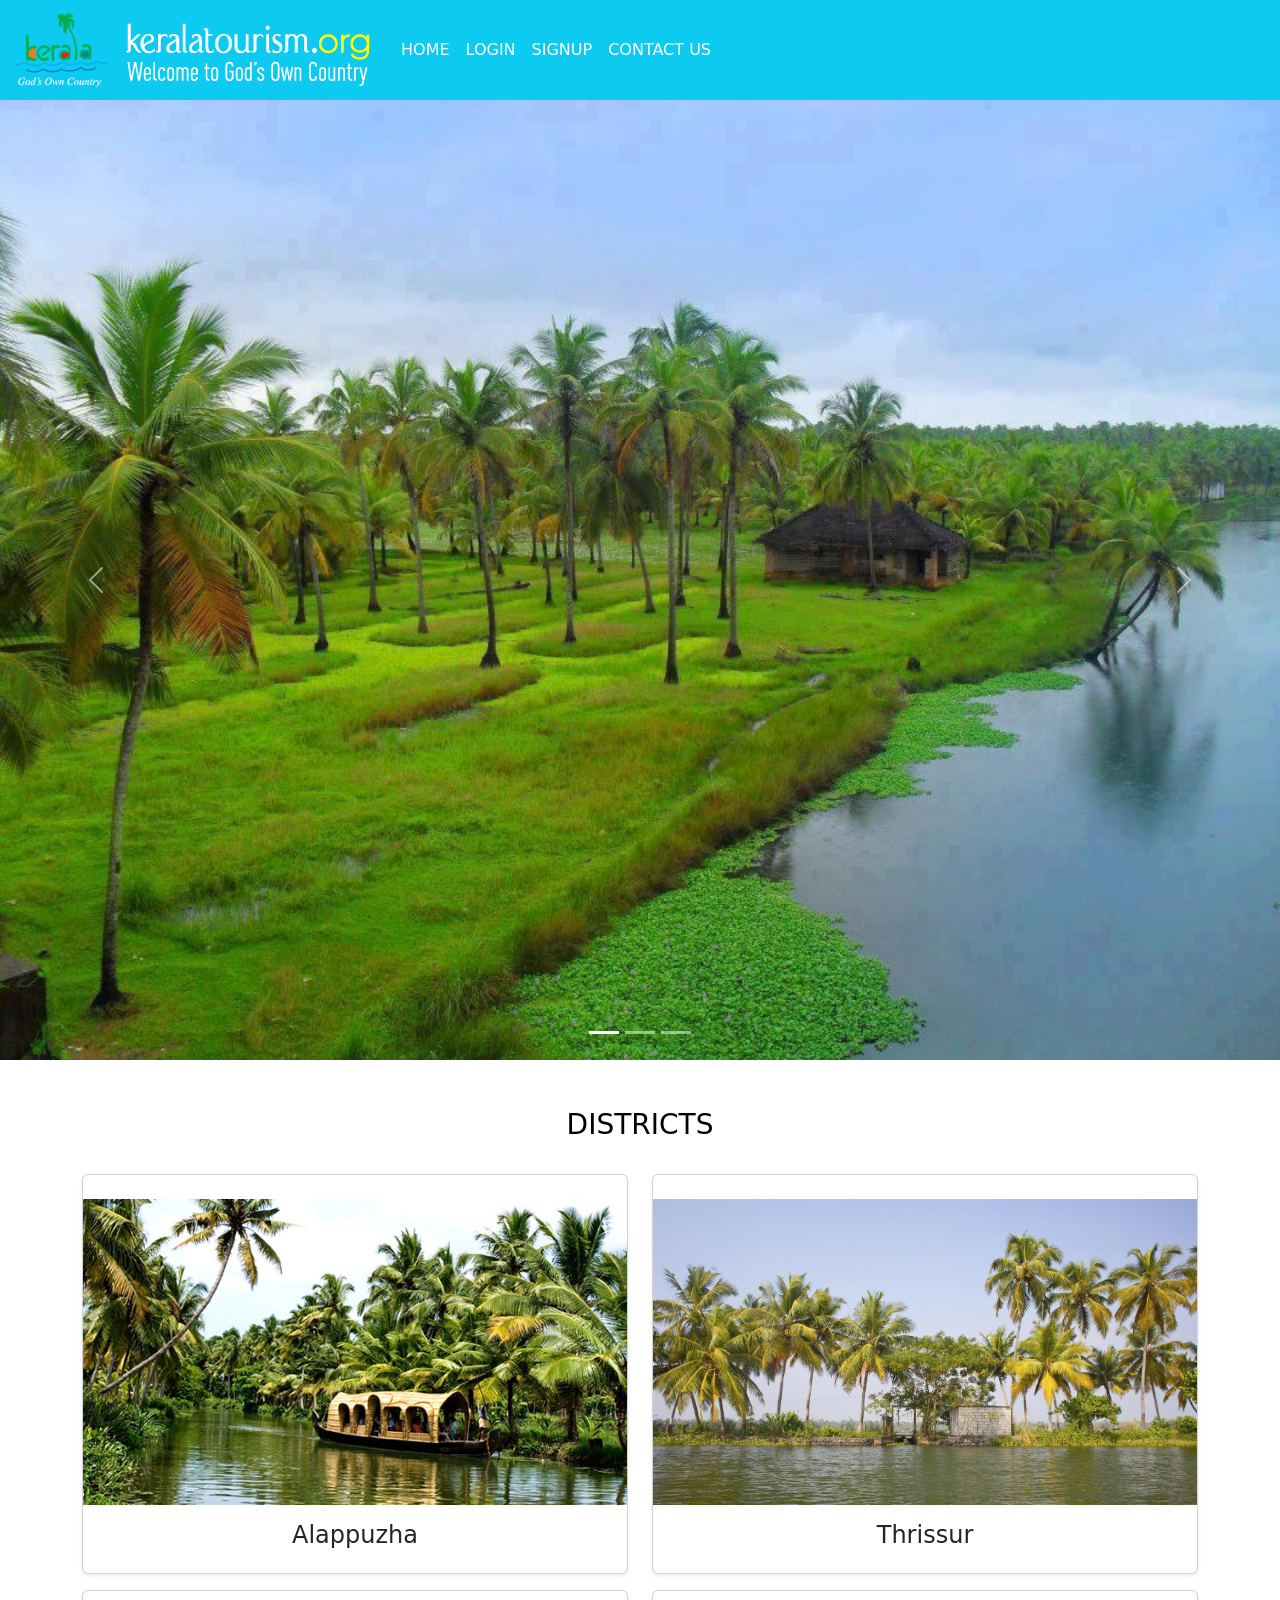
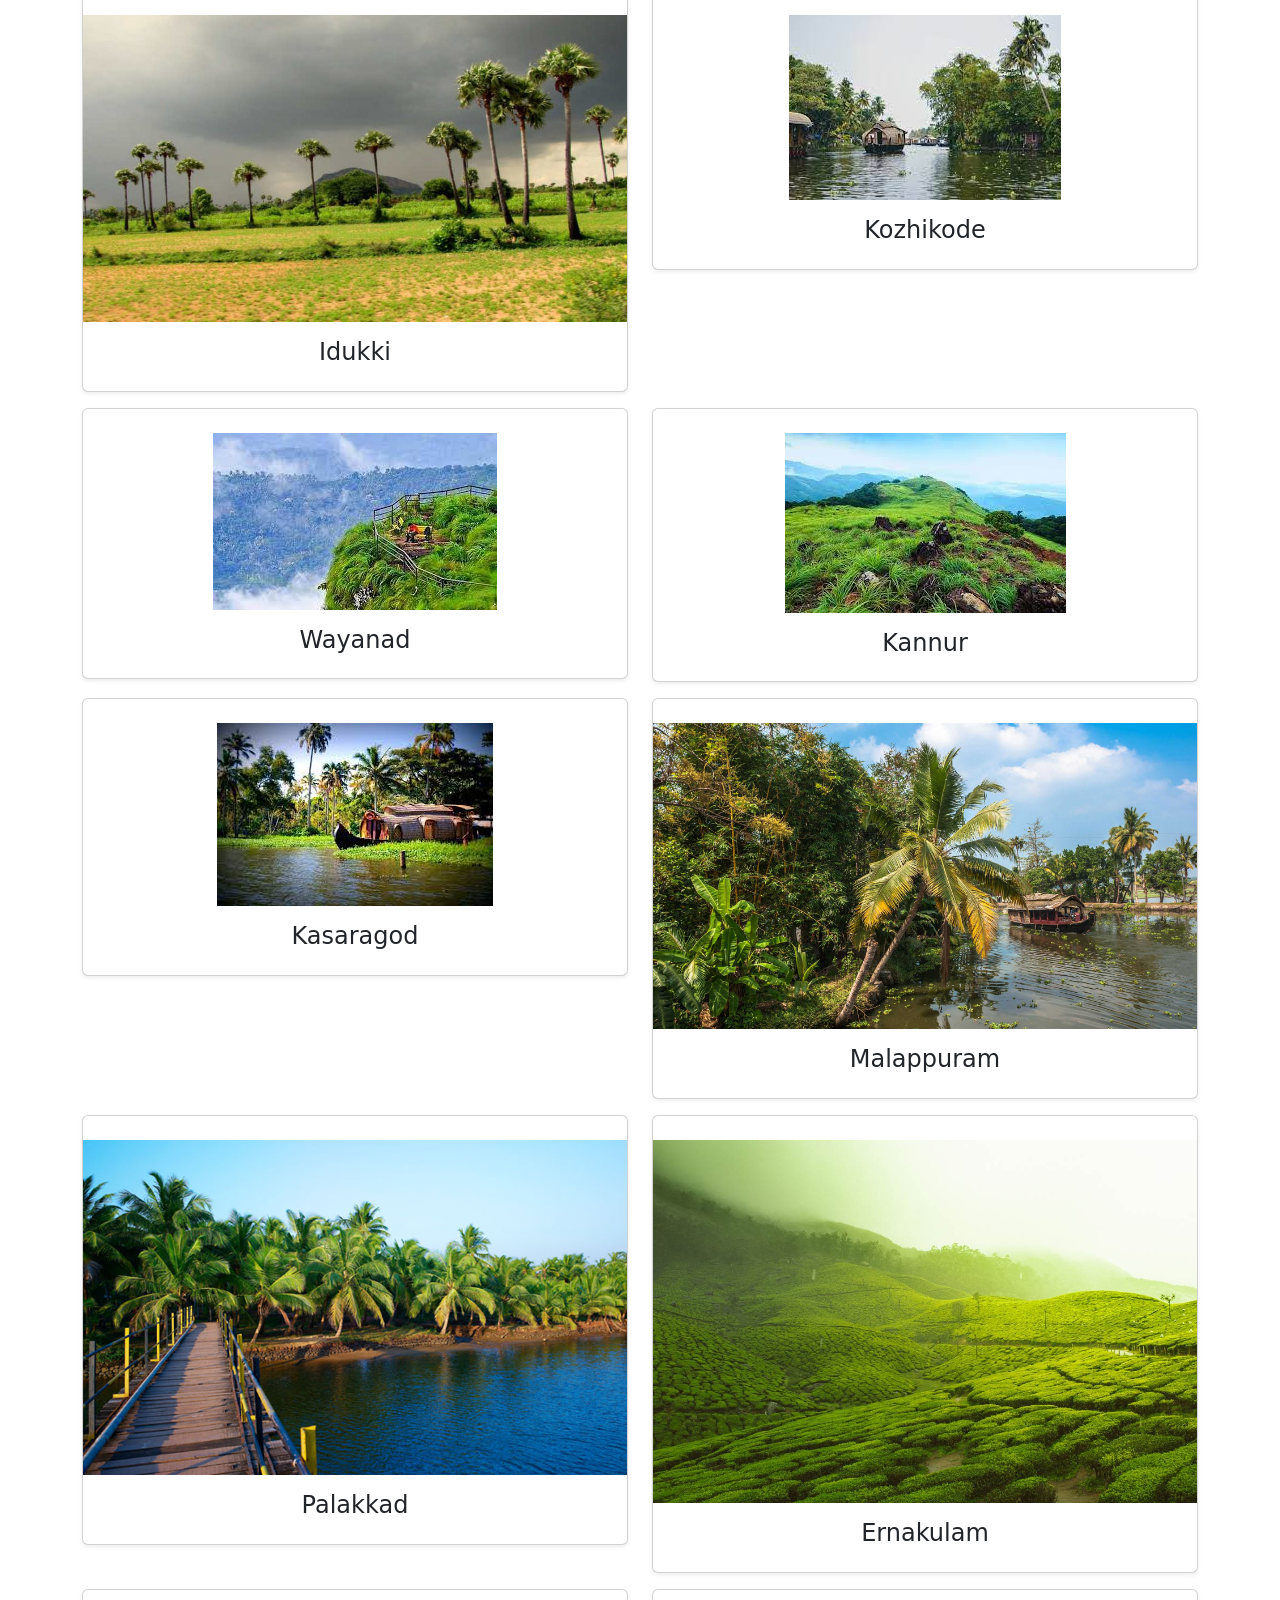
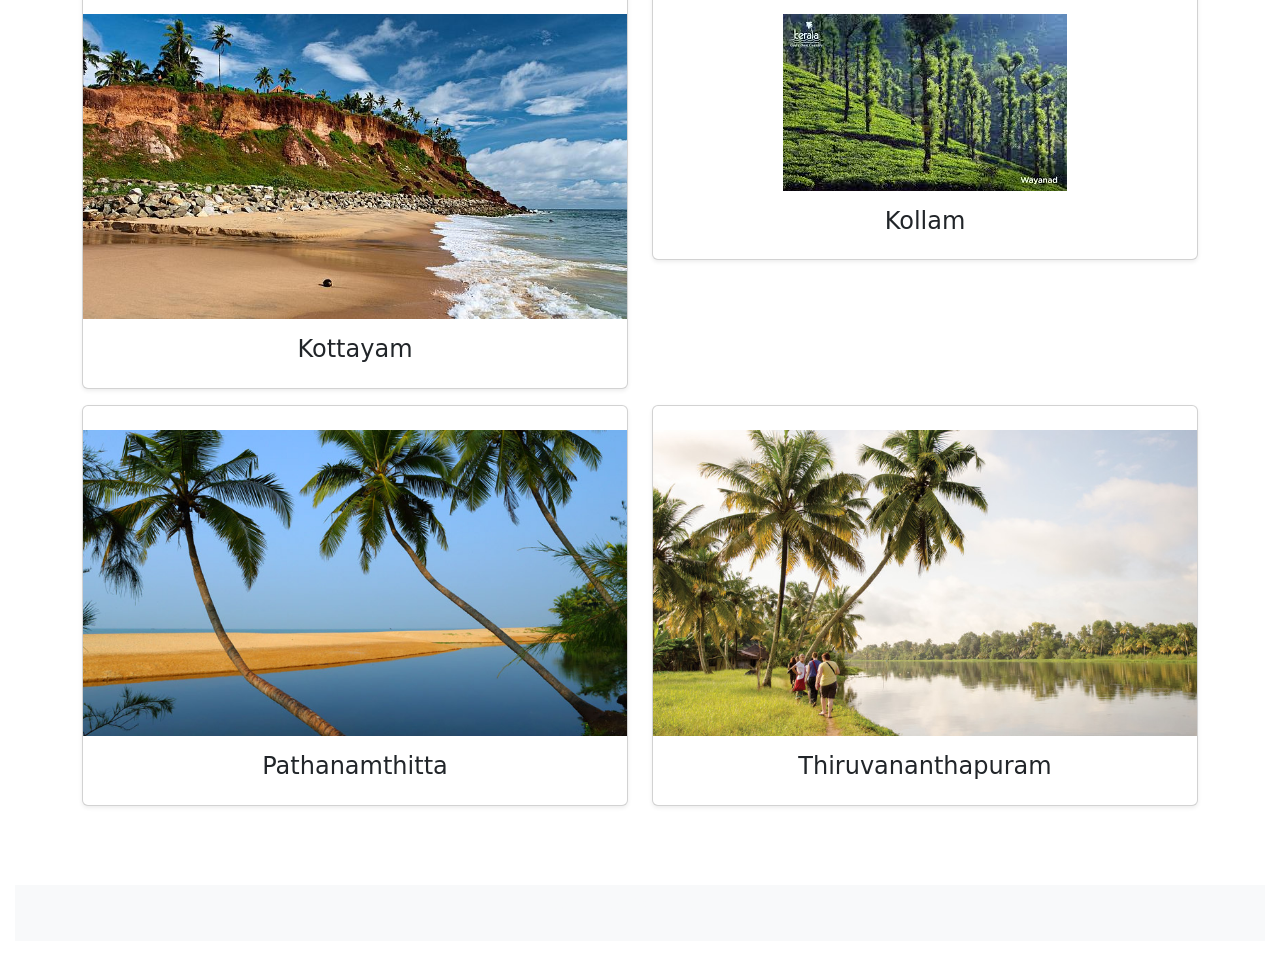
<file: index.html>
<!DOCTYPE html>
<html lang="en">

<head>
  <meta name="viewport" content="width=device-width, initial-scale=1.0">
  <link rel="stylesheet" href="./styles/style.css">
  <link href="https://cdn.jsdelivr.net/npm/bootstrap@5.1.3/dist/css/bootstrap.min.css" rel="stylesheet"
    integrity="sha384-1BmE4kWBq78iYhFldvKuhfTAU6auU8tT94WrHftjDbrCEXSU1oBoqyl2QvZ6jIW3" crossorigin="anonymous">
  <script src="https://cdn.jsdelivr.net/npm/bootstrap@5.1.3/dist/js/bootstrap.bundle.min.js"
    integrity="sha384-ka7Sk0Gln4gmtz2MlQnikT1wXgYsOg+OMhuP+IlRH9sENBO0LRn5q+8nbTov4+1p"
    crossorigin="anonymous"></script>
  <script src="https://cdn.jsdelivr.net/npm/@popperjs/core@2.10.2/dist/umd/popper.min.js"
    integrity="sha384-7+zCNj/IqJ95wo16oMtfsKbZ9ccEh31eOz1HGyDuCQ6wgnyJNSYdrPa03rtR1zdB"
    crossorigin="anonymous"></script>
  <script src="https://cdn.jsdelivr.net/npm/bootstrap@5.1.3/dist/js/bootstrap.min.js"
    integrity="sha384-QJHtvGhmr9XOIpI6YVutG+2QOK9T+ZnN4kzFN1RtK3zEFEIsxhlmWl5/YESvpZ13"
    crossorigin="anonymous"></script>
  <title>Kerala Tourism</title>
</head>

<body class="bg-white">
  <!-- header -->
  <nav class="navbar navbar-expand-lg navbar-light bg-info">
    <div class="container-fluid">
      <a class="navbar-brand" href="#"><img src="./images/icon.png" alt="Icon"></a>
      <button class="navbar-toggler" type="button" data-bs-toggle="collapse" data-bs-target="#navbarTogglerDemo02"
        aria-controls="navbarTogglerDemo02" aria-expanded="false" aria-label="Toggle navigation">
        <span class="navbar-toggler-icon"></span>
      </button>
      <div class="collapse navbar-collapse" id="navbarTogglerDemo02">
        <ul class="navbar-nav me-auto mb-2 mb-lg-0">
          <li class="nav-item font-weight-bold">
            <a class="nav-link text-white active" aria-current="page" href="#">HOME</a>
          </li>
          <!-- <li class="nav-item">
                <a class="nav-link text-white " href="#">DISTRICTS</a>
              </li> -->
          <li class="nav-item">
            <a class="nav-link text-white" href="./login.html">LOGIN</a>
          </li>
          <li class="nav-item">
            <a class="nav-link text-white" href="./sign.html">SIGNUP</a>
          </li>
          <li class="nav-item">
            <a class="nav-link text-white" href="#">CONTACT US</a>
          </li>
        </ul>
      </div>
    </div>
  </nav>
  <!-- header end -->

  <!-- courosel -->
  <div id="carouselExampleIndicators" class="carousel slide" data-bs-ride="carousel">
    <div class="carousel-indicators">
      <button type="button" data-bs-target="#carouselExampleIndicators" data-bs-slide-to="0" class="active"
        aria-current="true" aria-label="Slide 1"></button>
      <button type="button" data-bs-target="#carouselExampleIndicators" data-bs-slide-to="1"
        aria-label="Slide 2"></button>
      <button type="button" data-bs-target="#carouselExampleIndicators" data-bs-slide-to="2"
        aria-label="Slide 3"></button>
    </div>
    <div class="carousel-inner">
      <div class="carousel-item active">
        <img src="./images/bg1.jpg" class="d-block w-100" alt="...">
      </div>
      <div class="carousel-item">
        <img src="./images/bg3.jpg" class="d-block w-100" alt="...">
      </div>
      <div class="carousel-item">
        <img src="./images/bg2.jpg" class="d-block w-100" alt="...">
      </div>
    </div>
    <button class="carousel-control-prev" type="button" data-bs-target="#carouselExampleIndicators"
      data-bs-slide="prev">
      <span class="carousel-control-prev-icon" aria-hidden="true"></span>
      <span class="visually-hidden">Previous</span>
    </button>
    <button class="carousel-control-next" type="button" data-bs-target="#carouselExampleIndicators"
      data-bs-slide="next">
      <span class="carousel-control-next-icon" aria-hidden="true"></span>
      <span class="visually-hidden">Next</span>
    </button>
  </div>
  <!-- courosel end -->

  <!-- cards -->
  <section class="service-section pt-5 pb-5 text-center">
    <div class="container">
      <div class="row">
        <div class="col-lg-12 pb-4">
          <h3 class="text-uppercase font-weight-bold custom-font-h3">Districts</h3>
        </div>
        <div class="col-lg-6 pb-3">
          <div class="district-box card shadow-sm pt-4 bg-white rounded">
            <a href="./alappuzha.html">
              <img src="./images/d1.jpg" alt="img" class="img-fluid">
            </a>
            <h4 class="font-weight-bold pt-3 pb-3">Alappuzha</h4>
          </div>
        </div>
        <div class="col-lg-6 pb-3">
          <div class="district-box card shadow-sm pt-4 bg-white rounded">
            <a href="./thrissur.html">
              <img src="./images/d2.jpg" alt="img" class="img-fluid">
            </a>
            <h4 class="font-weight-bold pt-3 pb-3">Thrissur</h4>
          </div>
        </div>
        <div class="col-lg-6 pb-3">
          <div class="district-box card shadow-sm pt-4 bg-white rounded">
            <a href="./idukki.html">
              <img src="./images/d3.jpg" alt="img" class="img-fluid">
            </a>
            <h4 class="font-weight-bold pt-3 pb-3">Idukki</h4>
          </div>
        </div>

        <div class="col-lg-6 pb-3">
          <div class="district-box card shadow-sm pt-4 bg-white rounded">
            <a href="./kozhikode.html">
              <img src="./images/d4.jpg" alt="img" class="img-fluid">
            </a>
            <h4 class="font-weight-bold pt-3 pb-3">Kozhikode</h4>
          </div>
        </div>
        <div class="col-lg-6 pb-3">
          <div class="district-box card shadow-sm pt-4 bg-white rounded">
            <a href="./wayanad.html"><img src="./images/d5.jpg" alt="img" class="img-fluid"></a>
            <h4 class="font-weight-bold pt-3 pb-3">Wayanad</h4>
          </div>
        </div>
        <div class="col-lg-6 pb-3">
          <div class="district-box card shadow-sm pt-4 bg-white rounded">
            <a href="#">
              <img src="./images/d6.jpg" alt="img" class="img-fluid">
            </a>
            <h4 class="font-weight-bold pt-3 pb-3">Kannur</h4>
          </div>
        </div>

        <div class="col-lg-6 pb-3">
          <div class="district-box card shadow-sm pt-4 bg-white rounded">
            <a href="#">
              <img src="./images/d7.jpg" alt="img" class="img-fluid">
            </a>
            <h4 class="font-weight-bold pt-3 pb-3">Kasaragod</h4>
          </div>
        </div>
        <div class="col-lg-6 pb-3">
          <div class="district-box card shadow-sm pt-4 bg-white rounded">
            <a href="#">
              <img src="./images/d8.jpg" alt="img" class="img-fluid">
            </a>
            <h4 class="font-weight-bold pt-3 pb-3">Malappuram</h4>
          </div>
        </div>
        <div class="col-lg-6 pb-3">
          <div class="district-box card shadow-sm pt-4 bg-white rounded">
            <a href="#">
              <img src="./images/d9.jpg" alt="img" class="img-fluid">
            </a>
            <h4 class="font-weight-bold pt-3 pb-3">Palakkad</h4>
          </div>
        </div>

        <div class="col-lg-6 pb-3">
          <div class="district-box card shadow-sm pt-4 bg-white rounded">
            <a href="#">
              <img src="./images/d10.jpg" alt="img" class="img-fluid">
            </a>
            <h4 class="font-weight-bold pt-3 pb-3">Ernakulam</h4>
          </div>
        </div>
        <div class="col-lg-6 pb-3">
          <div class="district-box card shadow-sm pt-4 bg-white rounded">
            <a href="#">
              <img src="./images/d11.jpg" alt="img" class="img-fluid">
            </a>
            <h4 class="font-weight-bold pt-3 pb-3">Kottayam</h4>
          </div>
        </div>
        <div class="col-lg-6 pb-3">
          <div class="district-box card shadow-sm pt-4 bg-white rounded">
            <a href="#">
              <img src="./images/d12.jpg" alt="img" class="img-fluid">
            </a>
            <h4 class="font-weight-bold pt-3 pb-3">Kollam</h4>
          </div>
        </div>

        <div class="col-lg-6 pb-3">
          <div class="district-box card shadow-sm pt-4 bg-white rounded">
            <a href="#">
              <img src="./images/d13.jpg" alt="img" class="img-fluid">
            </a>
            <h4 class="font-weight-bold pt-3 pb-3">Pathanamthitta</h4>
          </div>
        </div>
        <div class="col-lg-6 pb-3">
          <div class="district-box card shadow-sm pt-4 bg-white rounded">
            <a href="#">
              <img src="./images/d14.jpg" alt="img" class="img-fluid">
            </a>
            <h4 class="font-weight-bold pt-3 pb-3">Thiruvananthapuram</h4>
          </div>
        </div>
      </div>
    </div>
  </section>
  <!-- card end -->


  <!-- footer -->
  <footer class="bg-light pt-2 pb-2 text-center custom-footer">
    <p class="text-light">copyright@2022 Tourism</p>
  </footer>
  <!-- footer end -->

</body>

</html>
</file>
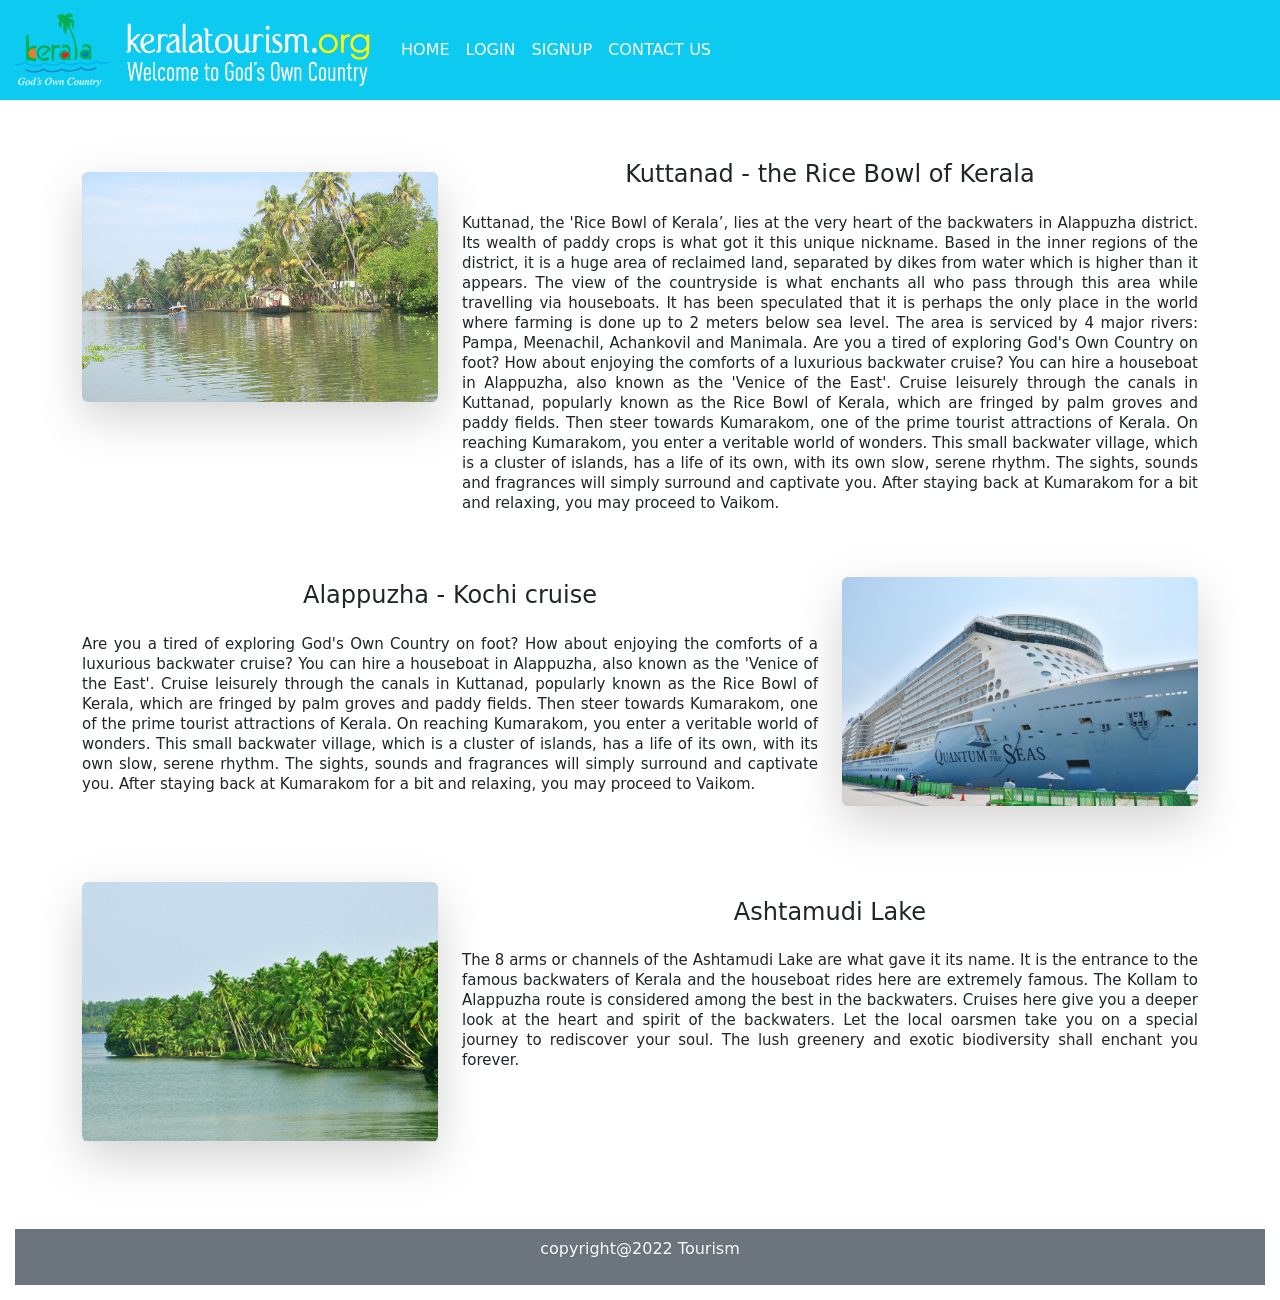
<file: alappuzha.html>
<!DOCTYPE html>
<html lang="en">

<head>
  <meta charset="UTF-8" />
  <link rel="stylesheet" href="./styles/style.css" />
  <link href="https://cdn.jsdelivr.net/npm/bootstrap@5.1.3/dist/css/bootstrap.min.css" rel="stylesheet"
    integrity="sha384-1BmE4kWBq78iYhFldvKuhfTAU6auU8tT94WrHftjDbrCEXSU1oBoqyl2QvZ6jIW3" crossorigin="anonymous" />
  <script src="https://cdn.jsdelivr.net/npm/bootstrap@5.1.3/dist/js/bootstrap.bundle.min.js"
    integrity="sha384-ka7Sk0Gln4gmtz2MlQnikT1wXgYsOg+OMhuP+IlRH9sENBO0LRn5q+8nbTov4+1p"
    crossorigin="anonymous"></script>
  <title>Alappuzha</title>
</head>

<body class="bg-white">
  <!-- header -->
  <nav class="navbar navbar-expand-lg navbar-light bg-info">
    <div class="container-fluid">
      <a class="navbar-brand" href="#"><img src="./images/icon3.png" alt="Icon" /></a>
      <button class="navbar-toggler" type="button" data-bs-toggle="collapse" data-bs-target="#navbarTogglerDemo02"
        aria-controls="navbarTogglerDemo02" aria-expanded="false" aria-label="Toggle navigation">
        <span class="navbar-toggler-icon"></span>
      </button>
      <div class="collapse navbar-collapse" id="navbarTogglerDemo02">
        <ul class="navbar-nav me-auto mb-2 mb-lg-0">
          <li class="nav-item font-weight-bold">
            <a class="nav-link text-white active" aria-current="page" href="./index.html">HOME</a>
          </li>
          <li class="nav-item">
            <a class="nav-link text-white" href="#">LOGIN</a>
          </li>
          <li class="nav-item">
            <a class="nav-link text-white" href="#">SIGNUP</a>
          </li>
          <li class="nav-item">
            <a class="nav-link text-white" href="#">CONTACT US</a>
          </li>
        </ul>
      </div>
    </div>
  </nav>
  <!-- header end -->

  

  <!-- district places -->
  <section class="d1-places pt-5 pb-5 text-center">
    <div class="container">
      <div class="row">
        <div class="col-lg-4 pb-6 pt-4">
          <div class="district-place shadow-lg bg-white rounded">
            <img src="./images/d1-1.jpg" alt="img" class="img-fluid rounded" />
          </div>
        </div>
        <div class="col-lg-8 pb-4 pt-2 about-place">
          <h4 class="font-weight-bold pt-1 pb-3">Kuttanad - the Rice Bowl of Kerala</h4>
          <p>
            Kuttanad, the 'Rice Bowl of Kerala’, lies at the very heart of the backwaters in Alappuzha district. Its
            wealth of paddy crops is what got it this unique nickname. Based in the inner regions of the district, it is
            a huge area of reclaimed land, separated by dikes from water which is higher than it appears. The view of
            the countryside is what enchants all who pass through this area while travelling via houseboats. It has been
            speculated that it is perhaps the only place in the world where farming is done up to 2 meters below sea
            level. The area is serviced by 4 major rivers: Pampa, Meenachil, Achankovil and Manimala. Are you a tired of exploring God's Own Country on foot? How about
            enjoying the comforts of a luxurious backwater cruise? You can
            hire a houseboat in Alappuzha, also known as the 'Venice of the
            East'. Cruise leisurely through the canals in Kuttanad, popularly
            known as the Rice Bowl of Kerala, which are fringed by palm groves
            and paddy fields. Then steer towards Kumarakom, one of the prime
            tourist attractions of Kerala. On reaching Kumarakom, you enter a
            veritable world of wonders. This small backwater village, which is
            a cluster of islands, has a life of its own, with its own slow,
            serene rhythm. The sights, sounds and fragrances will simply
            surround and captivate you. After staying back at Kumarakom for a
            bit and relaxing, you may proceed to Vaikom.
          </p>
        </div>

        <div class="col-lg-8 pb-4 pt-4 about-place">
          <h4 class="font-weight-bold pt-1 pb-3"> Alappuzha - Kochi cruise</h4>
          <p>
          Are you a tired of exploring God's Own Country on foot? How about
            enjoying the comforts of a luxurious backwater cruise? You can
            hire a houseboat in Alappuzha, also known as the 'Venice of the
            East'. Cruise leisurely through the canals in Kuttanad, popularly
            known as the Rice Bowl of Kerala, which are fringed by palm groves
            and paddy fields. Then steer towards Kumarakom, one of the prime
            tourist attractions of Kerala. On reaching Kumarakom, you enter a
            veritable world of wonders. This small backwater village, which is
            a cluster of islands, has a life of its own, with its own slow,
            serene rhythm. The sights, sounds and fragrances will simply
            surround and captivate you. After staying back at Kumarakom for a
            bit and relaxing, you may proceed to Vaikom.
          </p>
        </div>
        <div class="col-lg-4 pb-4 pt-4">
          <div class="district-place shadow-lg bg-white rounded">
            <img src="./images/d1-2.jpg" alt="img" class="img-fluid rounded" />
          </div>
        </div>

        <div class="col-lg-4 pb-4 pt-5">
          <div class="district-place shadow-lg bg-white rounded">
            <img src="./images/d1-3.jpg" alt="img" class="img-fluid rounded" />
          </div>
        </div>
        <div class="col-lg-8 pb-4 pt-5 about-place">
          <h4 class="font-weight-bold pt-3 pb-3"> Ashtamudi Lake</h4>
          <p>
            The 8 arms or channels of the Ashtamudi Lake are what gave it its name. It is the entrance to the famous
            backwaters of Kerala and the houseboat rides here are extremely famous. The Kollam to Alappuzha route is
            considered among the best in the backwaters. Cruises here give you a deeper look at the heart and spirit of
            the backwaters. Let the local oarsmen take you on a special journey to rediscover your soul. The lush
            greenery and exotic biodiversity shall enchant you forever.
          </p>
        </div>
      </div>
    </div>
  </section>
  <!-- end ditrict places -->

  

  <!-- footer -->
  <footer class="bg-secondary pt-2 pb-2 text-center custom-footer">
    <p class="text-light">copyright@2022 Tourism</p>
  </footer>
  <!-- footer end -->
</body>

</html>
</file>
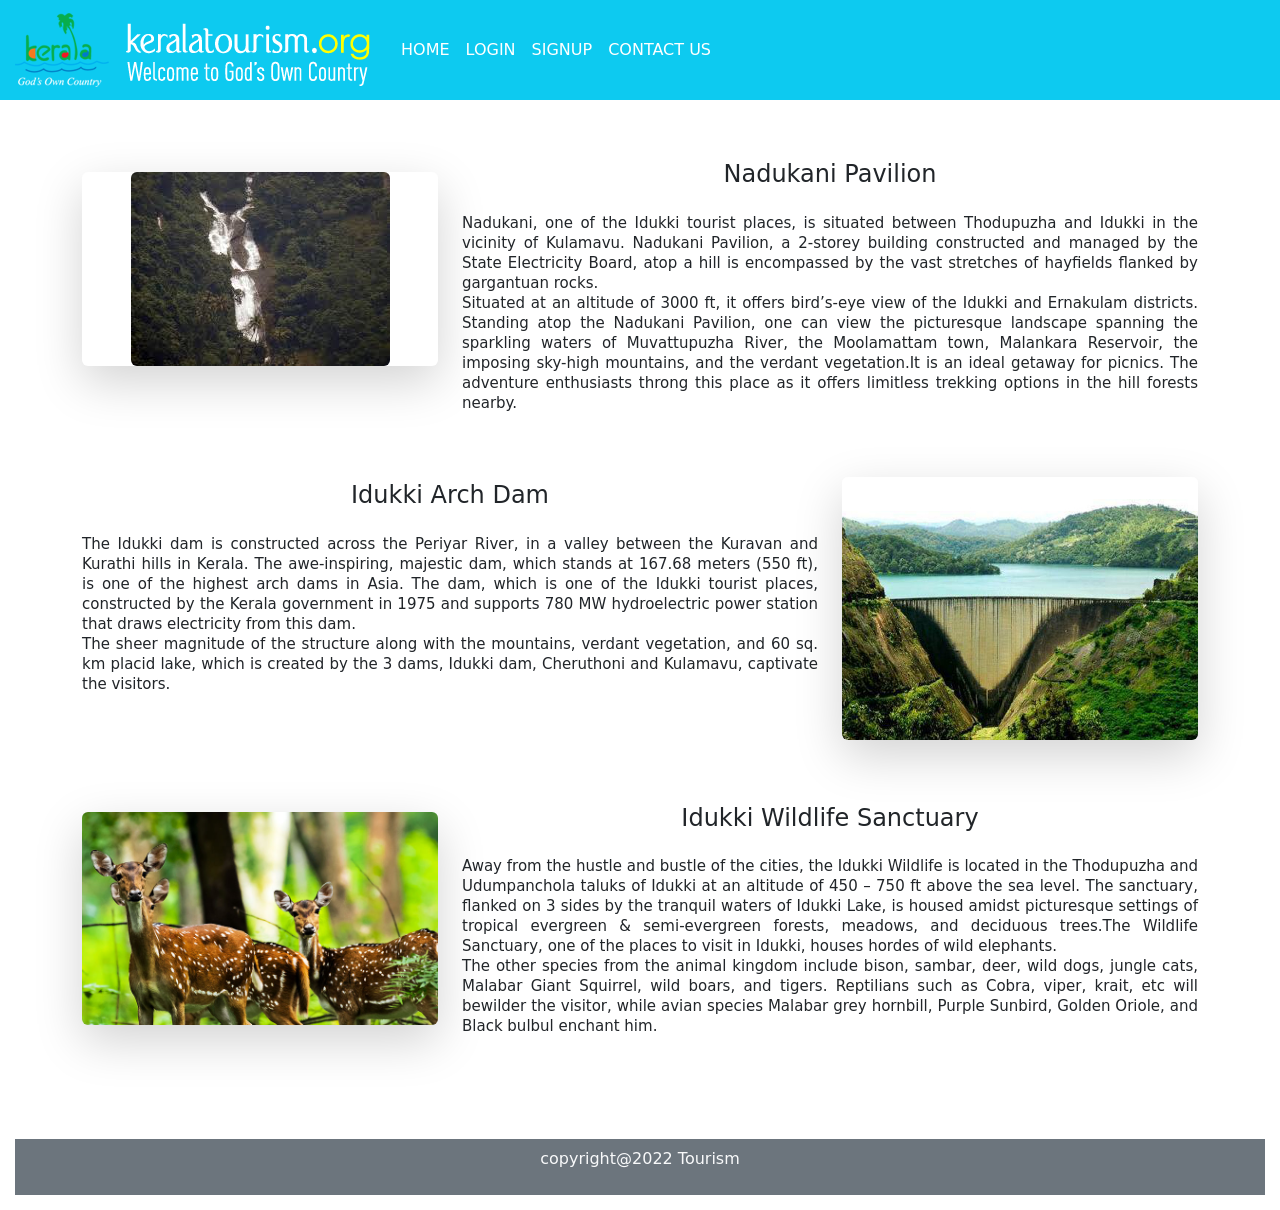
<file: idukki.html>
<!DOCTYPE html>
<html lang="en">

<head>
  <meta charset="UTF-8">
  <link rel="stylesheet" href="./styles/style.css">
  <link href="https://cdn.jsdelivr.net/npm/bootstrap@5.1.3/dist/css/bootstrap.min.css" rel="stylesheet"
    integrity="sha384-1BmE4kWBq78iYhFldvKuhfTAU6auU8tT94WrHftjDbrCEXSU1oBoqyl2QvZ6jIW3" crossorigin="anonymous">
  <script src="https://cdn.jsdelivr.net/npm/bootstrap@5.1.3/dist/js/bootstrap.bundle.min.js"
    integrity="sha384-ka7Sk0Gln4gmtz2MlQnikT1wXgYsOg+OMhuP+IlRH9sENBO0LRn5q+8nbTov4+1p"
    crossorigin="anonymous"></script>
  <title>Idukki</title>
</head>

<body class="bg-white">
  <!-- header -->
  <nav class="navbar navbar-expand-lg navbar-light bg-info">
    <div class="container-fluid">
      <a class="navbar-brand" href="#"><img src="./images/icon3.png" alt="Icon"></a>
      <button class="navbar-toggler" type="button" data-bs-toggle="collapse" data-bs-target="#navbarTogglerDemo02"
        aria-controls="navbarTogglerDemo02" aria-expanded="false" aria-label="Toggle navigation">
        <span class="navbar-toggler-icon"></span>
      </button>
      <div class="collapse navbar-collapse" id="navbarTogglerDemo02">
        <ul class="navbar-nav me-auto mb-2 mb-lg-0">
          <li class="nav-item font-weight-bold">
            <a class="nav-link text-white active" aria-current="page" href="./index.html">HOME</a>
          </li>
          <li class="nav-item">
            <a class="nav-link text-white" href="#">LOGIN</a>
          </li>
          <li class="nav-item">
            <a class="nav-link text-white" href="#">SIGNUP</a>
          </li>
          <li class="nav-item">
            <a class="nav-link text-white" href="#">CONTACT US</a>
          </li>
        </ul>
      </div>
    </div>
  </nav>
  <!-- header end -->

  

  <!-- district places -->
  <section class="d1-places pt-5 pb-5 text-center">
    <div class="container">
      <div class="row">
        <div class="col-lg-4 pb-6 pt-4">
          <div class="district-place shadow-lg bg-white rounded">
            <img src="./images/d3-1.jpg" alt="img" class="img-fluid rounded" />
          </div>
        </div>
        <div class="col-lg-8 pb-4 pt-2 about-place">
          <h4 class="font-weight-bold pt-1 pb-3">Nadukani Pavilion</h4>
          <p>
            Nadukani, one of the Idukki tourist places, is situated between Thodupuzha and Idukki in the vicinity of
            Kulamavu. Nadukani Pavilion, a 2-storey building constructed and managed by the State Electricity Board,
            atop a hill is encompassed by the vast stretches of hayfields flanked by gargantuan rocks.<br>
            Situated at an altitude of 3000 ft, it offers bird’s-eye view of the Idukki and Ernakulam districts.
            Standing atop the Nadukani Pavilion, one can view the picturesque landscape spanning the sparkling waters of
            Muvattupuzha River, the Moolamattam town, Malankara Reservoir, the imposing sky-high mountains, and the
            verdant vegetation.It is an ideal getaway for picnics. The adventure enthusiasts throng this place as it
            offers limitless trekking options in the hill forests nearby.
          </p>
        </div>

        <div class="col-lg-8 pb-4 pt-4 about-place">
          <h4 class="font-weight-bold pt-1 pb-3">Idukki Arch Dam</h4>
          <p>
            The Idukki dam is constructed across the Periyar River, in a valley between the Kuravan and Kurathi hills in
            Kerala. The awe-inspiring, majestic dam, which stands at 167.68 meters (550 ft), is one of the highest arch
            dams in Asia. The dam, which is one of the Idukki tourist places, constructed by the Kerala government in
            1975 and supports 780 MW hydroelectric power station that draws electricity from this dam. <br>
            The sheer magnitude of the structure along with the mountains, verdant vegetation, and 60 sq. km placid
            lake, which is created by the 3 dams, Idukki dam, Cheruthoni and Kulamavu, captivate the visitors.
          </p>
        </div>
        <div class="col-lg-4 pb-4 pt-4">
          <div class="district-place shadow-lg bg-white rounded">
            <img src="./images/d3-2.jpg" alt="img" class="img-fluid rounded" />
          </div>
        </div>

        <div class="col-lg-4 pb-3 pt-5">
          <div class="district-place shadow-lg bg-white rounded">
            <img src="./images/d3-3.jpg" alt="img" class="img-fluid rounded" />
          </div>
        </div>
        <div class="col-lg-8 pb-4 pt-4 about-place">
          <h4 class="font-weight-bold pt-3 pb-3">Idukki Wildlife Sanctuary</h4>
          <p>
            Away from the hustle and bustle of the cities, the Idukki Wildlife is located in the Thodupuzha and
            Udumpanchola taluks of Idukki at an altitude of 450 – 750 ft above the sea level.
            The sanctuary, flanked on 3 sides by the tranquil waters of Idukki Lake, is housed amidst picturesque
            settings of tropical evergreen & semi-evergreen forests, meadows, and deciduous trees.The Wildlife
            Sanctuary, one of the places to visit in Idukki, houses hordes of wild elephants. <br>
            The other species from the animal kingdom include bison, sambar, deer, wild dogs, jungle cats, Malabar Giant
            Squirrel, wild boars, and tigers. Reptilians such as Cobra, viper, krait, etc will bewilder the visitor,
            while avian species Malabar grey hornbill, Purple Sunbird, Golden Oriole, and Black bulbul enchant him.
          </p>
        </div>
      </div>
    </div>
  </section>
  <!-- end ditrict places -->



  <!-- footer -->
  <footer class="bg-secondary pt-2 pb-2 text-center custom-footer">
    <p class="text-light">copyright@2022 Tourism</p>
  </footer>
  <!-- footer end -->
</body>

</html>
</file>
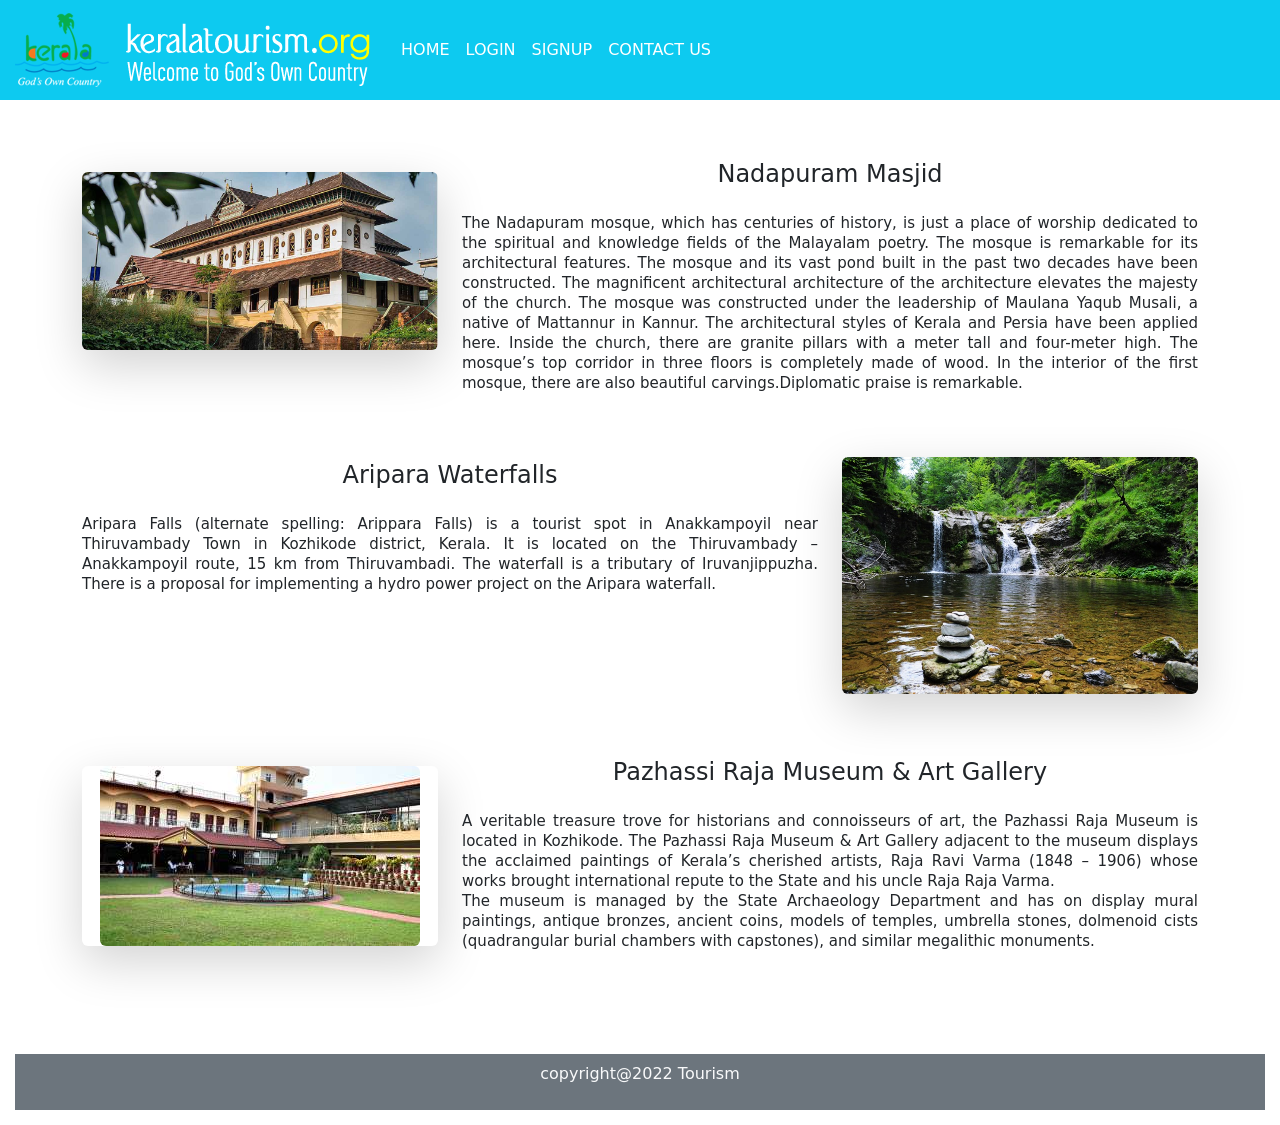
<file: kozhikode.html>
<!DOCTYPE html>
<html lang="en">

<head>
  <meta charset="UTF-8">
  <link rel="stylesheet" href="./styles/style.css">
  <link href="https://cdn.jsdelivr.net/npm/bootstrap@5.1.3/dist/css/bootstrap.min.css" rel="stylesheet"
    integrity="sha384-1BmE4kWBq78iYhFldvKuhfTAU6auU8tT94WrHftjDbrCEXSU1oBoqyl2QvZ6jIW3" crossorigin="anonymous">
  <script src="https://cdn.jsdelivr.net/npm/bootstrap@5.1.3/dist/js/bootstrap.bundle.min.js"
    integrity="sha384-ka7Sk0Gln4gmtz2MlQnikT1wXgYsOg+OMhuP+IlRH9sENBO0LRn5q+8nbTov4+1p"
    crossorigin="anonymous"></script>
  <title>Kozhikode</title>
</head>

<body class="bg-white">
  <!-- header -->
  <nav class="navbar navbar-expand-lg navbar-light bg-info">
    <div class="container-fluid">
      <a class="navbar-brand" href="#"><img src="./images/icon3.png" alt="Icon"></a>
      <button class="navbar-toggler" type="button" data-bs-toggle="collapse" data-bs-target="#navbarTogglerDemo02"
        aria-controls="navbarTogglerDemo02" aria-expanded="false" aria-label="Toggle navigation">
        <span class="navbar-toggler-icon"></span>
      </button>
      <div class="collapse navbar-collapse" id="navbarTogglerDemo02">
        <ul class="navbar-nav me-auto mb-2 mb-lg-0">
          <li class="nav-item font-weight-bold">
            <a class="nav-link text-white active" aria-current="page" href="./index.html">HOME</a>
          </li>
          <li class="nav-item">
            <a class="nav-link text-white" href="#">LOGIN</a>
          </li>
          <li class="nav-item">
            <a class="nav-link text-white" href="#">SIGNUP</a>
          </li>
          <li class="nav-item">
            <a class="nav-link text-white" href="#">CONTACT US</a>
          </li>
        </ul>
      </div>
    </div>
  </nav>
  <!-- header end -->

  
  <!-- district places -->
  <section class="d1-places pt-5 pb-5 text-center">
    <div class="container">
      <div class="row">
        <div class="col-lg-4 pb-6 pt-4">
          <div class="district-place shadow-lg bg-white rounded">
            <img src="./images/d4-1.jpg" alt="img" class="img-fluid rounded" />
          </div>
        </div>
        <div class="col-lg-8 pb-4 pt-2 about-place">
          <h4 class="font-weight-bold pt-1 pb-3"> Nadapuram Masjid</h4>
          <p>
          The Nadapuram mosque, which has centuries of history, is just a place of worship dedicated to the spiritual
            and knowledge fields of the Malayalam poetry. The mosque is remarkable for its architectural features. The
            mosque and its vast pond built in the past two decades have been constructed. The magnificent architectural
            architecture of the architecture elevates the majesty of the church. The mosque was constructed under the
            leadership of Maulana Yaqub Musali, a native of Mattannur in Kannur. The architectural styles of Kerala and
            Persia have been applied here. Inside the church, there are granite pillars with a meter tall and four-meter
            high. The mosque’s top corridor in three floors is completely made of wood. In the interior of the first
            mosque, there are also beautiful carvings.Diplomatic praise is remarkable.
          </p>
        </div>

        <div class="col-lg-8 pb-4 pt-4 about-place">
          <h4 class="font-weight-bold pt-1 pb-3">Aripara Waterfalls</h4>
          <p>
            Aripara Falls (alternate spelling: Arippara Falls) is a tourist spot in Anakkampoyil near Thiruvambady Town
            in Kozhikode district, Kerala. It is located on the Thiruvambady – Anakkampoyil route, 15 km from
            Thiruvambadi. The waterfall is a tributary of Iruvanjippuzha. There is a proposal for implementing a hydro
            power project on the Aripara waterfall.
          </p>
        </div>
        <div class="col-lg-4 pb-4 pt-4">
          <div class="district-place shadow-lg bg-white rounded">
            <img src="./images/d4-2.jpg" alt="img" class="img-fluid rounded" />
          </div>
        </div>

        <div class="col-lg-4 pb-3 pt-5">
          <div class="district-place shadow-lg bg-white rounded">
            <img src="./images/d4-3.jpg" alt="img" class="img-fluid rounded" />
          </div>
        </div>
        <div class="col-lg-8 pb-4 pt-4 about-place">
          <h4 class="font-weight-bold pt-3 pb-3">Pazhassi Raja Museum & Art Gallery</h4>
          <p>
            A veritable treasure trove for historians and connoisseurs of art, the Pazhassi Raja Museum is located in
            Kozhikode. The Pazhassi Raja Museum & Art Gallery adjacent to the museum displays the acclaimed paintings of
            Kerala’s cherished artists, Raja Ravi Varma (1848 – 1906) whose works brought international repute to the
            State and his uncle Raja Raja Varma.<br>
            The museum is managed by the State Archaeology Department and has on display mural paintings, antique
            bronzes, ancient coins, models of temples, umbrella stones, dolmenoid cists (quadrangular burial chambers
            with capstones), and similar megalithic monuments.
          </p>
        </div>
      </div>
    </div>
  </section>
  <!-- end ditrict places -->

  

  <!-- footer -->
  <footer class="bg-secondary pt-2 pb-2 text-center custom-footer">
    <p class="text-light">copyright@2022 Tourism</p>
  </footer>
  <!-- footer end -->
</body>

</html>
</file>
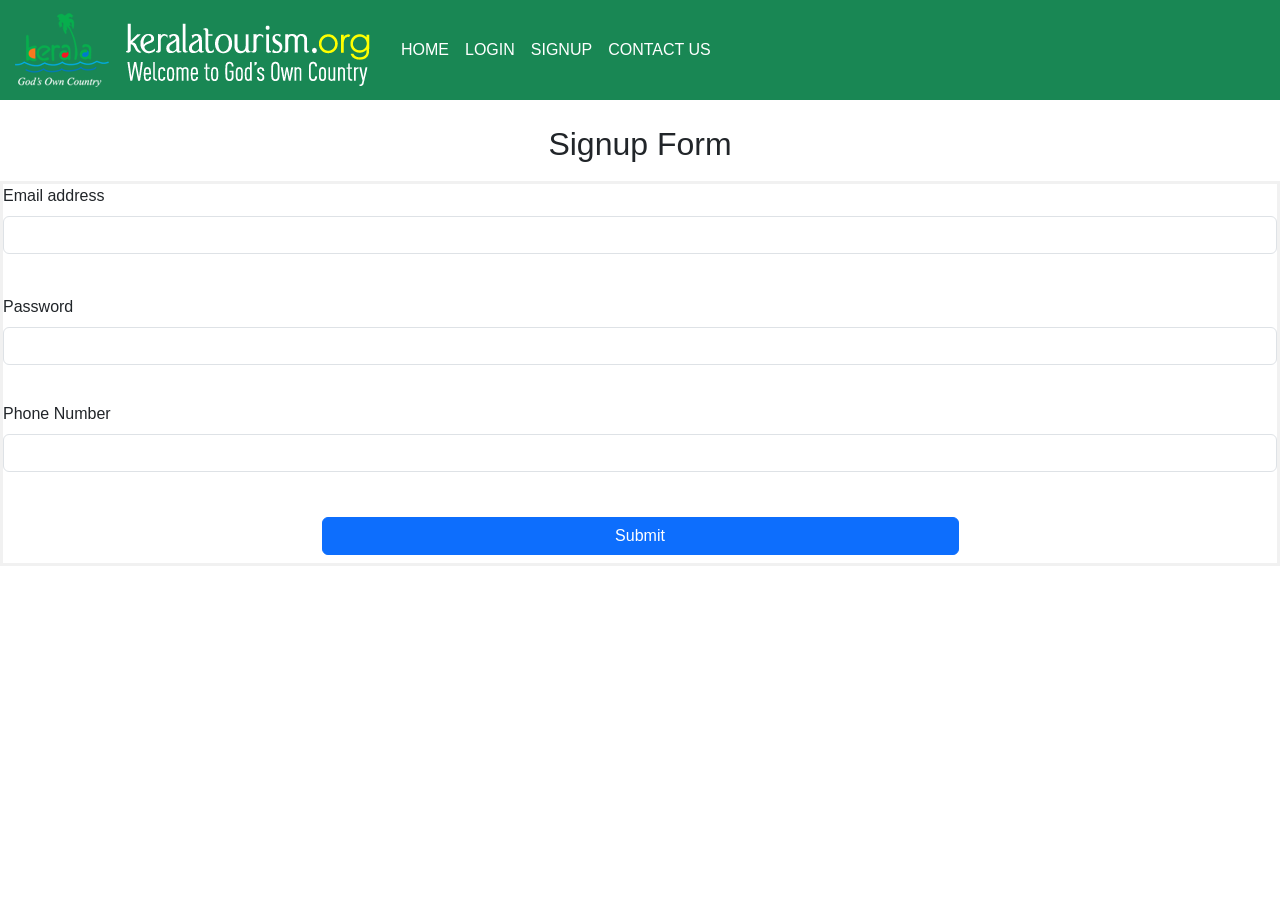
<file: sign.html>
<!DOCTYPE html>
<html lang="en">

<head>
    <!-- <meta charset="UTF-8">
    <meta http-equiv="X-UA-Compatible" content="IE=edge">
    <meta name="viewport" content="width=device-width, initial-scale=1.0">
    <link rel="stylesheet" href="https://stackpath.bootstrapcdn.com/bootstrap/4.1.1/css/bootstrap.min.css">
    <link rel="stylesheet" href="https://stackpath.bootstrapcdn.com/bootstrap/4.1.1/js/bootstrap.bundle.min.js">
    <script src="https://stackpath.bootstrapcdn.com/bootstrap/4.1.1/js/bootstrap.bundle.min.js"></script> -->
    <link href="https://cdn.jsdelivr.net/npm/bootstrap@5.1.3/dist/css/bootstrap.min.css" rel="stylesheet"
        integrity="sha384-1BmE4kWBq78iYhFldvKuhfTAU6auU8tT94WrHftjDbrCEXSU1oBoqyl2QvZ6jIW3" crossorigin="anonymous">
    <script src="https://cdn.jsdelivr.net/npm/bootstrap@5.1.3/dist/js/bootstrap.bundle.min.js"
        integrity="sha384-ka7Sk0Gln4gmtz2MlQnikT1wXgYsOg+OMhuP+IlRH9sENBO0LRn5q+8nbTov4+1p"
        crossorigin="anonymous"></script>
    <script src="https://cdn.jsdelivr.net/npm/@popperjs/core@2.10.2/dist/umd/popper.min.js"
        integrity="sha384-7+zCNj/IqJ95wo16oMtfsKbZ9ccEh31eOz1HGyDuCQ6wgnyJNSYdrPa03rtR1zdB"
        crossorigin="anonymous"></script>
    <script src="https://cdn.jsdelivr.net/npm/bootstrap@5.1.3/dist/js/bootstrap.min.js"
        integrity="sha384-QJHtvGhmr9XOIpI6YVutG+2QOK9T+ZnN4kzFN1RtK3zEFEIsxhlmWl5/YESvpZ13"
        crossorigin="anonymous"></script>
    <title>Login</title>

    <style>
        body {
            font-family: Arial, Helvetica, sans-serif;
        }

        form {
            border: 3px solid #f1f1f1;
        }

        /* input[type=text],
        input[type=password] {
            width: 100%;
            padding: 12px 20px;
            margin: 8px 0;
            display: inline-block;
            border: 1px solid #ccc;
            box-sizing: border-box;
        } */

        button {
            background-color: #04AA6D;
            color: white;
            padding: 14px 20px;
            margin: 8px 0;
            border: none;
            cursor: pointer;
            width: 50%;
            text-align: center;
            margin-left: 25%;
        }

        button:hover {
            opacity: 0.8;
        }

        h2 {
            text-align: center;
            padding-bottom: 10px;
            padding-top: 15px;
            margin-top: 10px;
        }

        .container {
            padding: 16px;
        }
    </style>
</head>

<body>
    <!-- header -->
    <nav class="navbar navbar-expand-lg navbar-light bg-success">
        <div class="container-fluid">
            <a class="navbar-brand" href="#"><img src="./images/icon3.png" alt="Icon"></a>
            <button class="navbar-toggler" type="button" data-bs-toggle="collapse" data-bs-target="#navbarTogglerDemo02"
                aria-controls="navbarTogglerDemo02" aria-expanded="false" aria-label="Toggle navigation">
                <span class="navbar-toggler-icon"></span>
            </button>
            <div class="collapse navbar-collapse" id="navbarTogglerDemo02">
                <ul class="navbar-nav me-auto mb-2 mb-lg-0">
                    <li class="nav-item font-weight-bold">
                        <a class="nav-link text-white active" aria-current="page" href="./index.html">HOME</a>
                    </li>
                    <!-- <li class="nav-item">
                <a class="nav-link text-white " href="#">DISTRICTS</a>
              </li> -->
                    <li class="nav-item">
                        <a class="nav-link text-white" href="./login.html">LOGIN</a>
                    </li>
                    <li class="nav-item">
                        <a class="nav-link text-white" href="#">SIGNUP</a>
                    </li>
                    <li class="nav-item">
                        <a class="nav-link text-white" href="#">CONTACT US</a>
                    </li>
                </ul>
            </div>
        </div>
    </nav>
    <!-- header end -->

    <!-- signup form -->
    <h2>Signup Form</h2>

    <form action="./index.html" onsubmit="return validate()">
        <div class="mb-3">
            <label for="email" class="form-label">Email address</label>
            <input type="email" class="form-control" id="email" aria-describedby="emailHelp" required>
            <div id="emailHelp" class="form-text">
                <label for="error" id="error"></label> <br>
            </div>
        </div>
        <div class="mb-3">
            <label for="psw" class="form-label">Password</label>
            <input type="password" class="form-control" id="psw" required>
        </div>
        <div id="emailpsw" class="form-text">
            <label for="pswerror" id="pswerror"></label> <br>
        </div>

        <div class="mb-3">
            <label for="pno" class="form-label">Phone Number</label>
            <input type="number" class="form-control" id="pno" required>
        </div>
        <div id="pnohlp" class="form-text">
            <label for="pnoerror" id="pnoerror"></label> <br>
        </div>

        <button id="submit" class="btn btn-primary">Submit</button>
    </form>
    <!-- signup end -->
    <script src="./form.js"></script>

</body>

</html>
</file>
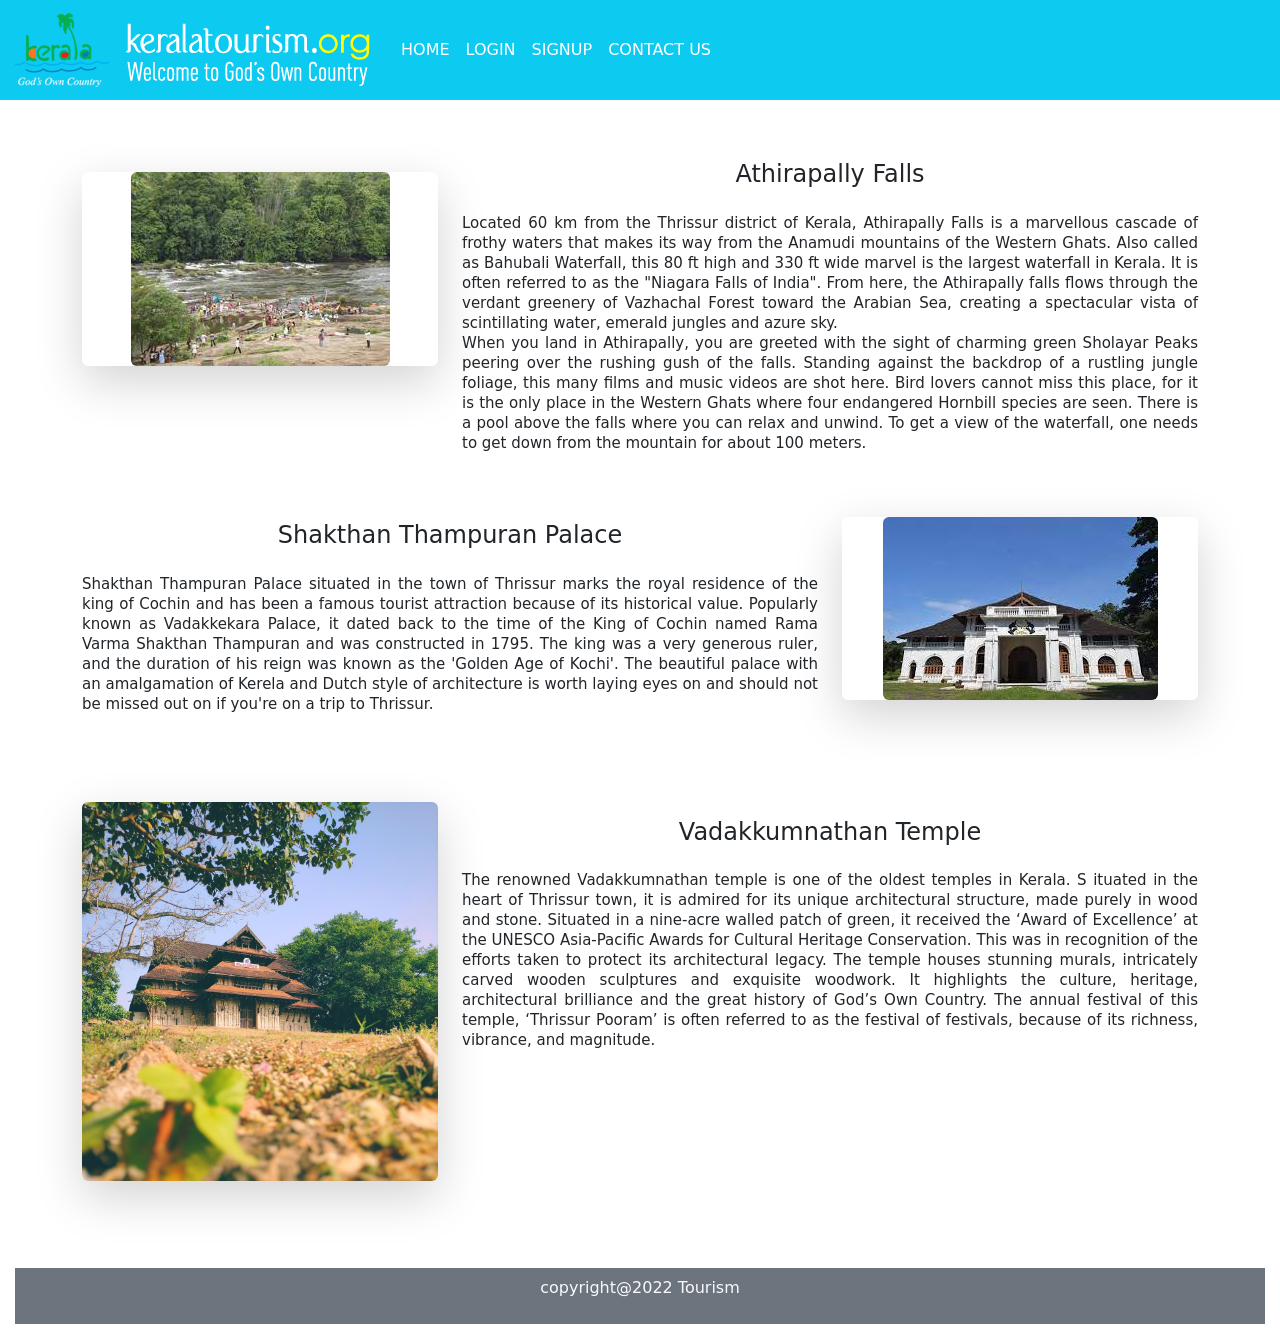
<file: thrissur.html>
<!DOCTYPE html>
<html lang="en">

<head>
  <meta charset="UTF-8">
  <link rel="stylesheet" href="./styles/style.css">
  <link href="https://cdn.jsdelivr.net/npm/bootstrap@5.1.3/dist/css/bootstrap.min.css" rel="stylesheet"
    integrity="sha384-1BmE4kWBq78iYhFldvKuhfTAU6auU8tT94WrHftjDbrCEXSU1oBoqyl2QvZ6jIW3" crossorigin="anonymous">
  <script src="https://cdn.jsdelivr.net/npm/bootstrap@5.1.3/dist/js/bootstrap.bundle.min.js"
    integrity="sha384-ka7Sk0Gln4gmtz2MlQnikT1wXgYsOg+OMhuP+IlRH9sENBO0LRn5q+8nbTov4+1p"
    crossorigin="anonymous"></script>
  <title>Thrissur</title>
</head>

<body class="bg-white">
  <!-- header -->
  <nav class="navbar navbar-expand-lg navbar-light bg-info">
    <div class="container-fluid">
      <a class="navbar-brand" href="#"><img src="./images/icon3.png" alt="Icon"></a>
      <button class="navbar-toggler" type="button" data-bs-toggle="collapse" data-bs-target="#navbarTogglerDemo02"
        aria-controls="navbarTogglerDemo02" aria-expanded="false" aria-label="Toggle navigation">
        <span class="navbar-toggler-icon"></span>
      </button>
      <div class="collapse navbar-collapse" id="navbarTogglerDemo02">
        <ul class="navbar-nav me-auto mb-2 mb-lg-0">
          <li class="nav-item font-weight-bold">
            <a class="nav-link text-white active" aria-current="page" href="./index.html">HOME</a>
          </li>
          <li class="nav-item">
            <a class="nav-link text-white" href="#">LOGIN</a>
          </li>
          <li class="nav-item">
            <a class="nav-link text-white" href="#">SIGNUP</a>
          </li>
          <li class="nav-item">
            <a class="nav-link text-white" href="#">CONTACT US</a>
          </li>
        </ul>
      </div>
    </div>
  </nav>
  <!-- header end -->

  

  <!-- district places -->
  <section class="d1-places pt-5 pb-5 text-center">
    <div class="container">
      <div class="row">
        <div class="col-lg-4 pb-6 pt-4">
          <div class="district-place shadow-lg bg-white rounded">
            <img src="./images/d2-1.jpg" alt="img" class="img-fluid rounded" />
          </div>
        </div>
        <div class="col-lg-8 pb-4 pt-2 about-place">
          <h4 class="font-weight-bold pt-1 pb-3">Athirapally Falls</h4>
          <p>
            Located 60 km from the Thrissur district of Kerala, Athirapally Falls is a marvellous cascade of frothy
            waters that makes its way from the Anamudi mountains of the Western Ghats. Also called as Bahubali
            Waterfall, this 80 ft high and 330 ft wide marvel is the largest waterfall in Kerala. It is often referred
            to as the "Niagara Falls of India". From here, the Athirapally falls flows through the verdant greenery of
            Vazhachal Forest toward the Arabian Sea, creating a spectacular vista of scintillating water, emerald
            jungles and azure sky. <br>
            When you land in Athirapally, you are greeted with the sight of charming green Sholayar Peaks peering over
            the rushing gush of the falls. Standing against the backdrop of a rustling jungle foliage, this many films
            and music videos are shot here. Bird lovers cannot miss this place, for it is the only place in the Western
            Ghats where four endangered Hornbill species are seen. There is a pool above the falls where you can relax
            and unwind. To get a view of the waterfall, one needs to get down from the mountain for about 100 meters.
          </p>
        </div>

        <div class="col-lg-8 pb-4 pt-4 about-place">
          <h4 class="font-weight-bold pt-1 pb-3"> Shakthan Thampuran Palace</h4>
          <p>
            Shakthan Thampuran Palace situated in the town of Thrissur marks the royal residence of the king of Cochin
            and has been a famous tourist attraction because of its historical value. Popularly known as Vadakkekara
            Palace, it dated back to the time of the King of Cochin named Rama Varma Shakthan Thampuran and was
            constructed in 1795. The king was a very generous ruler, and the duration of his reign was known as the
            'Golden Age of Kochi'. The beautiful palace with an amalgamation of Kerela and Dutch style of architecture
            is worth laying eyes on and should not be missed out on if you're on a trip to Thrissur.
          </p>
        </div>
        <div class="col-lg-4 pb-4 pt-4">
          <div class="district-place shadow-lg bg-white rounded">
            <img src="./images/d2-2.jpg" alt="img" class="img-fluid rounded" />
          </div>
        </div>

        <div class="col-lg-4 pb-4 pt-5">
          <div class="district-place shadow-lg bg-white rounded">
            <img src="./images/d2-3.jpg" alt="img" class="img-fluid rounded" />
          </div>
        </div>
        <div class="col-lg-8 pb-4 pt-5 about-place">
          <h4 class="font-weight-bold pt-3 pb-3">Vadakkumnathan Temple</h4>
          <p>
            The renowned Vadakkumnathan temple is one of the oldest temples in Kerala. S
            ituated in the heart of Thrissur town, it is admired for its unique architectural structure, made purely in wood and stone. 
            Situated in a nine-acre walled patch of green, it received the ‘Award of Excellence’ at the UNESCO Asia-Pacific Awards for Cultural Heritage Conservation. 
            This was in recognition of the efforts taken to protect its architectural legacy.
       The temple houses stunning murals, intricately carved wooden sculptures and exquisite woodwork. It highlights the culture, heritage, architectural brilliance and the great history of God’s Own Country. 
       The annual festival of this temple, ‘Thrissur Pooram’ is often referred to as the festival of festivals, because of its richness, vibrance, and magnitude.
          </p>
        </div>
      </div>
    </div>
  </section>
  <!-- end ditrict places -->

  

  <!-- footer -->
  <footer class="bg-secondary pt-2 pb-2 text-center custom-footer">
    <p class="text-light">copyright@2022 Tourism</p>
  </footer>
  <!-- footer end -->
</body>

</html>
</file>
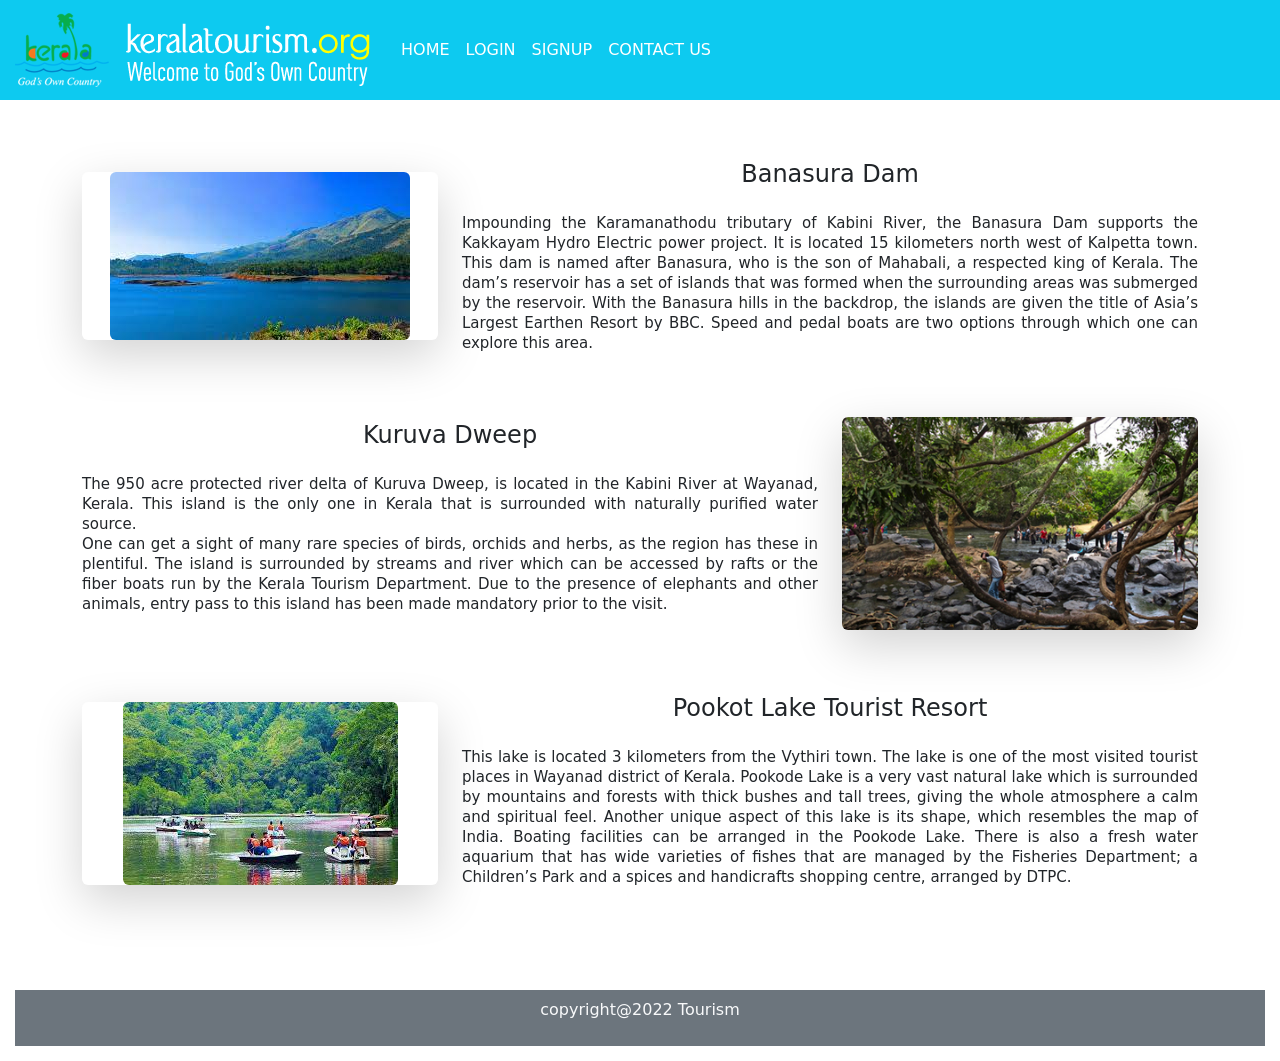
<file: wayanad.html>
<!DOCTYPE html>
<html lang="en">

<head>
  <meta charset="UTF-8">
  <link rel="stylesheet" href="./styles/style.css">
  <link href="https://cdn.jsdelivr.net/npm/bootstrap@5.1.3/dist/css/bootstrap.min.css" rel="stylesheet"
    integrity="sha384-1BmE4kWBq78iYhFldvKuhfTAU6auU8tT94WrHftjDbrCEXSU1oBoqyl2QvZ6jIW3" crossorigin="anonymous">
  <script src="https://cdn.jsdelivr.net/npm/bootstrap@5.1.3/dist/js/bootstrap.bundle.min.js"
    integrity="sha384-ka7Sk0Gln4gmtz2MlQnikT1wXgYsOg+OMhuP+IlRH9sENBO0LRn5q+8nbTov4+1p"
    crossorigin="anonymous"></script>
  <title>Wayanad</title>
</head>

<body class="bg-white">
  <!-- header -->
  <nav class="navbar navbar-expand-lg navbar-light bg-info">
    <div class="container-fluid">
      <a class="navbar-brand" href="#"><img src="./images/icon3.png" alt="Icon"></a>
      <button class="navbar-toggler" type="button" data-bs-toggle="collapse" data-bs-target="#navbarTogglerDemo02"
        aria-controls="navbarTogglerDemo02" aria-expanded="false" aria-label="Toggle navigation">
        <span class="navbar-toggler-icon"></span>
      </button>
      <div class="collapse navbar-collapse" id="navbarTogglerDemo02">
        <ul class="navbar-nav me-auto mb-2 mb-lg-0">
          <li class="nav-item font-weight-bold">
            <a class="nav-link text-white active" aria-current="page" href="./index.html">HOME</a>
          </li>
          <li class="nav-item">
            <a class="nav-link text-white" href="#">LOGIN</a>
          </li>
          <li class="nav-item">
            <a class="nav-link text-white" href="#">SIGNUP</a>
          </li>
          <li class="nav-item">
            <a class="nav-link text-white" href="#">CONTACT US</a>
          </li>
        </ul>
      </div>
    </div>
  </nav>
  <!-- header end -->

  

  <!-- district places -->
  <section class="d1-places pt-5 pb-5 text-center">
    <div class="container">
      <div class="row">
        <div class="col-lg-4 pb-6 pt-4">
          <div class="district-place shadow-lg bg-white rounded">
            <img src="./images/d5-2.jpg" alt="img" class="img-fluid rounded" />
          </div>
        </div>
        <div class="col-lg-8 pb-4 pt-2 about-place">
          <h4 class="font-weight-bold pt-1 pb-3">Banasura Dam</h4>
          <p>
            Impounding the Karamanathodu tributary of Kabini River, the Banasura Dam supports the Kakkayam Hydro
            Electric power project. It is located 15 kilometers north west of Kalpetta town. This dam is named after
            Banasura, who is the son of Mahabali, a respected king of Kerala. The dam’s reservoir has a set of islands
            that was formed when the surrounding areas was submerged by the reservoir. With the Banasura hills in the
            backdrop, the islands are given the title of Asia’s Largest Earthen Resort by BBC. Speed and pedal boats are
            two options through which one can explore this area.
          </p>
        </div>

        <div class="col-lg-8 pb-4 pt-4 about-place">
          <h4 class="font-weight-bold pt-1 pb-3">Kuruva Dweep</h4>
          <p>
            The 950 acre protected river delta of Kuruva Dweep, is located in the Kabini River at Wayanad, Kerala. This
            island is the only one in Kerala that is surrounded with naturally purified water source.<br>
            One can get a sight of many rare species of birds, orchids and herbs, as the region has these in plentiful.
            The island is surrounded by streams and river which can be accessed by rafts or the fiber boats run by the
            Kerala Tourism Department. Due to the presence of elephants and other animals, entry pass to this island has
            been made mandatory prior to the visit.
            
          </p>
        </div>
        <div class="col-lg-4 pb-4 pt-4">
          <div class="district-place shadow-lg bg-white rounded">
            <img src="./images/d5-1.jpg" alt="img" class="img-fluid rounded" />
          </div>
        </div>

        <div class="col-lg-4 pb-3 pt-5">
          <div class="district-place shadow-lg bg-white rounded">
            <img src="./images/d5-3.jpg" alt="img" class="img-fluid rounded" />
          </div>
        </div>
        <div class="col-lg-8 pb-4 pt-4 about-place">
          <h4 class="font-weight-bold pt-3 pb-3">Pookot Lake Tourist Resort</h4>
          <p>
            This lake is located 3 kilometers from the Vythiri town. The lake is one of the most visited tourist places
            in Wayanad district of Kerala. Pookode Lake is a very vast natural lake which is surrounded by mountains and
            forests with thick bushes and tall trees, giving the whole atmosphere a calm and spiritual feel. Another
            unique aspect of this lake is its shape, which resembles the map of India. Boating facilities can be
            arranged in the Pookode Lake. There is also a fresh water aquarium that has wide varieties of fishes that
            are managed by the Fisheries Department; a Children’s Park and a spices and handicrafts shopping centre,
            arranged by DTPC.
          </p>
        </div>
      </div>
    </div>
  </section>
  <!-- end ditrict places -->

  

  <!-- footer -->
  <footer class="bg-secondary pt-2 pb-2 text-center custom-footer">
    <p class="text-light">copyright@2022 Tourism</p>
  </footer>
  <!-- footer end -->
</body>

</html>
</file>
<file: styles/style.css>
*{
    margin: 0;
    padding: 0;
}
.bg-white{
    background-color: white;
}
.carousel-inner img {
    width: 100%;
    height: 100%;
  }
.about-section p{
    font-size: 20px;
    line-height: 34px;
    text-align: justify;
    font-weight: 16px;
}
.about-section{
    background-color: hsla(0, 8%, 91%, 0.5);
    margin: 15px;
}
.custom-footer{
    margin: 15px;
}

.service-section h3{
    color: black;
}
district-place img{
    height: 50 px;

}
.about-place p{
    font-size: 15px;
    line-height: 20px;
    text-align: justify;
    font-weight: 16px;
}
.about-alappuzha{
    background-color: rgba(0, 205, 0, 0.2);
    margin: 15px;
}
.about-alappuzha p{
    font-size: 15 px;
    line-height: 34px;
    text-align: justify;
    font-weight: 16px;
}
</file>
